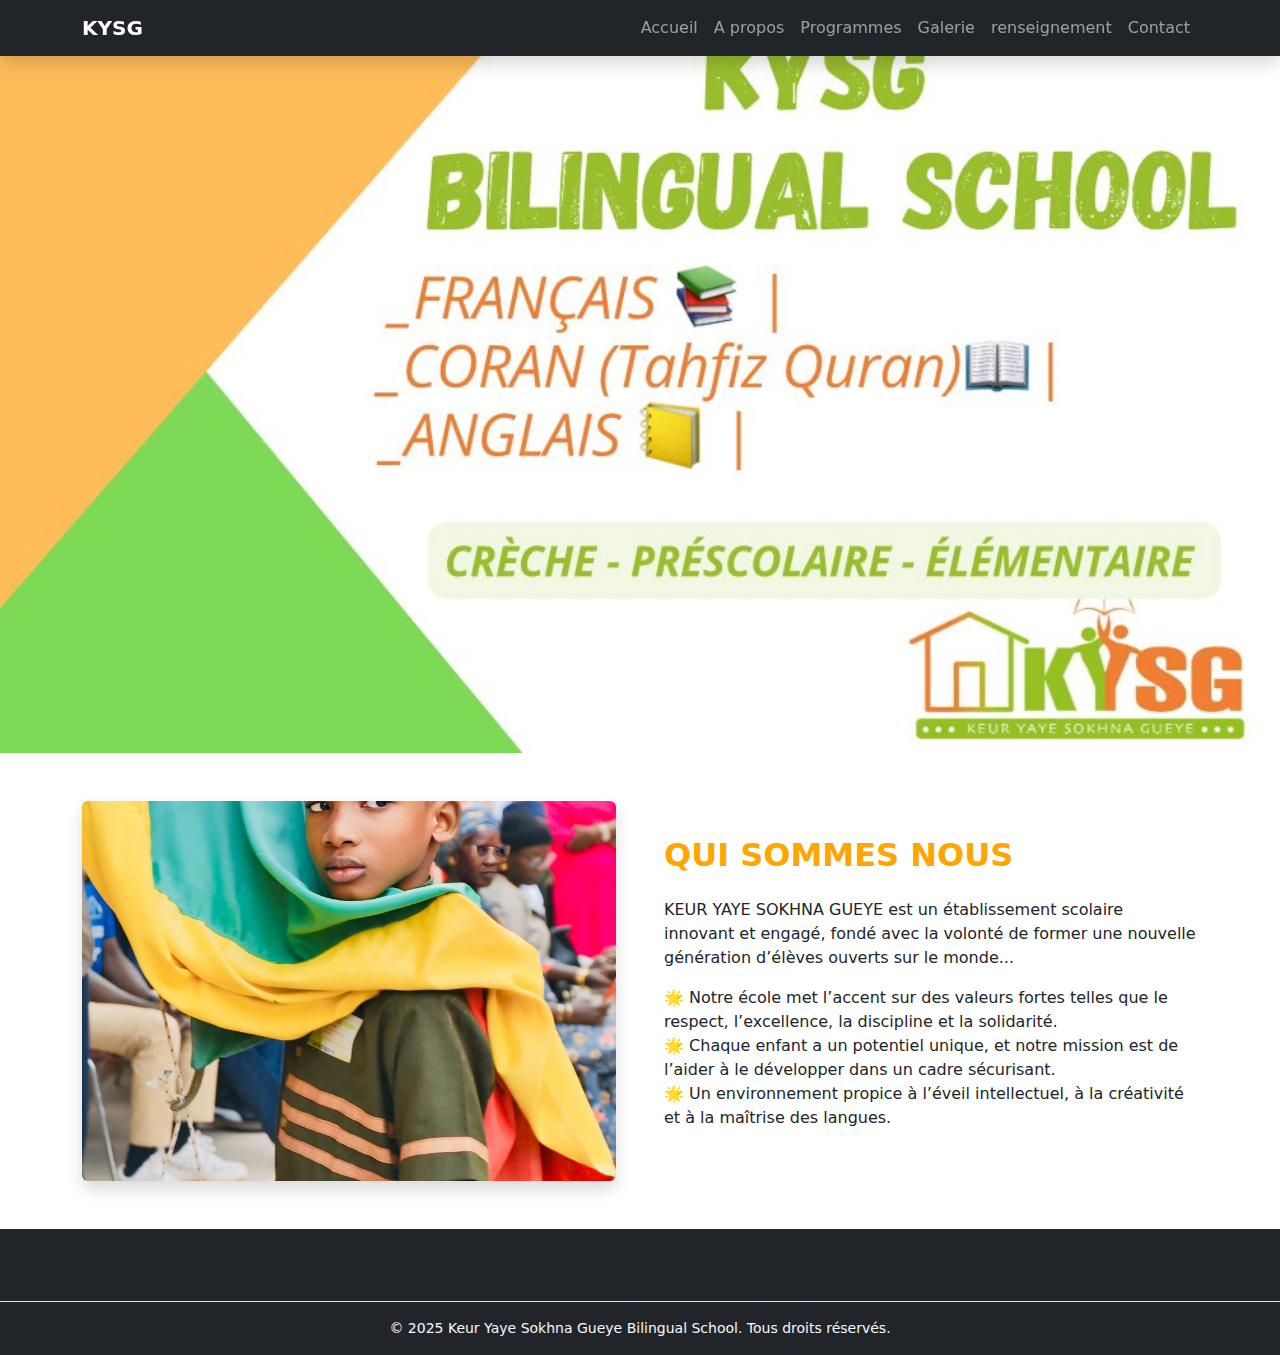
<file: A propos.html>
<!DOCTYPE html>
<html lang="fr">
<head>
  <meta charset="utf-8" />
  <meta name="viewport" content="width=device-width, initial-scale=1" />
  <title>Bootstrap Responsive Shell</title>

  <!-- Bootstrap 5 (CSS uniquement) -->
  <link href="https://cdn.jsdelivr.net/npm/bootstrap@5.3.3/dist/css/bootstrap.min.css" rel="stylesheet">
  <link rel="stylesheet" href="style.css">

  <!-- (Optionnel) Styles minimes pour voir les limites des conteneurs lors des tests -->
  <style>
    /* Supprime si tu veux 100% Bootstrap pur */
    /* .debug { outline: 1px dashed rgba(0,0,0,.15); } */
  </style>
</head>
<body>
<body>
<nav class="navbar navbar-expand-lg navbar-dark bg-dark fixed-top shadow">
  <div class="container">
    <a class="navbar-brand fw-bold" href="#">KYSG</a>
    <button class="navbar-toggler" type="button" data-bs-toggle="collapse" data-bs-target="#navbarNav">
      <span class="navbar-toggler-icon"></span>
    </button>

    <div class="collapse navbar-collapse" id="navbarNav">
      <ul class="navbar-nav ms-auto">
        <li class="nav-item">
          <a class="nav-link" href="index.html">Accueil</a>
        </li>
        <li class="nav-item">
          <a class="nav-link" href="A propos.html">A propos</a>
        </li>
        <li class="nav-item">
          <a class="nav-link" href="programmes.html">Programmes</a>
        </li>
        <li class="nav-item">
          <a class="nav-link" href="Galerie.html">Galerie</a>
        </li>
         <li class="nav-item">
          <a class="nav-link" href="renseignement.html">renseignement</a>
        </li>
        <li class="nav-item">
          <a class="nav-link" href="contactt.html">Contact</a>
        </li>
      </ul>
    </div>
  </div>
</nav>



  <!-- Hero Section avec Image -->
<section class="hero">
  <div class="hero-image">
    <img src="WhatsApp Image 2024-07-12 à 17.24.34_68da8d92.jpg" alt="KYSG Bilingual School" class="img-fluid w-100">
  </div>
</section>

<section class="py-5 bg-white" id="about">
  <div class="container">
    <div class="row align-items-center g-5">
      
      <!-- Colonne image -->
      <div class="col-lg-6" data-aos="fade-right">
        <div class="text-center text-lg-start">
          <img src="icone.jpg" alt="About us" class="img-fluid rounded shadow" style="max-height: 380px; width: 100%; object-fit: cover;">
        </div>
      </div>

      <!-- Colonne texte -->
     
      <div class="col-lg-6" data-aos="fade-left">
    
       <h2 class="fw-bold mb-4" style="color: orange;">QUI SOMMES NOUS</h2>

        <p>KEUR YAYE SOKHNA GUEYE  est un établissement scolaire innovant et engagé, fondé avec la volonté de former une nouvelle génération d’élèves ouverts sur le monde...</p>
        <ul class="list-unstyled">
          <li>🌟 Notre école met l’accent sur des valeurs fortes telles que le respect, l’excellence, la discipline et la solidarité.</li>
          <li>🌟 Chaque enfant a un potentiel unique, et notre mission est de l’aider à le développer dans un cadre sécurisant.</li>
          <li>🌟 Un environnement propice à l’éveil intellectuel, à la créativité et à la maîtrise des langues.</li>
        </ul>
        
      </div>

    </div>
  </div>
</section>

<!-- footer -->
<!-- FOOTER -->
<footer class="bg-dark text-light pt-5 pb-3">


      

    <!-- Copyright -->
    <div class="text-center mt-4 border-top pt-3">
      <p class="mb-0 small">© 2025 Keur Yaye Sokhna Gueye Bilingual School. Tous droits réservés.</p>
    </div>
  </div>
</footer>


  <!-- Bootstrap 5 (JS bundle = Popper inclus) -->
  <script src="https://cdn.jsdelivr.net/npm/bootstrap@5.3.3/dist/js/bootstrap.bundle.min.js"></script>
  
<script>
document.getElementById("whatsappForm").addEventListener("submit", function(e) {
    e.preventDefault(); // Empêche l'envoi classique

    // Récupération des valeurs
    const name = encodeURIComponent(document.getElementById("name").value);
    const email = encodeURIComponent(document.getElementById("email").value);
    const subject = encodeURIComponent(document.getElementById("subject").value);
    const message = encodeURIComponent(document.getElementById("message").value);

    // Numéro WhatsApp (avec code pays, ici exemple +221 pour Sénégal)
    const phoneNumber = "221781428402";

    // Construction du message
    const text = `Name: ${name}%0AEmail: ${email}%0ASubject: ${subject}%0AMessage: ${message}`;

    // Redirection vers WhatsApp
    window.open(`https://wa.me/${phoneNumber}?text=${text}`, "_blank");
});

</script>
<script src="https://unpkg.com/aos@2.3.4/dist/aos.js"></script>
<script>
  AOS.init({
    duration: 800,   // vitesse de l’animation
    once: true,      // une seule fois (évite les bugs mobile)
    easing: 'ease-in-out',
    disable: false   // animations aussi sur mobile
  });
</script>

  <!-- (Optionnel) Script perso si nécessaire -->
  <!-- <script>/* Ton JS ici */</script> -->
</body>
</html>
</file>
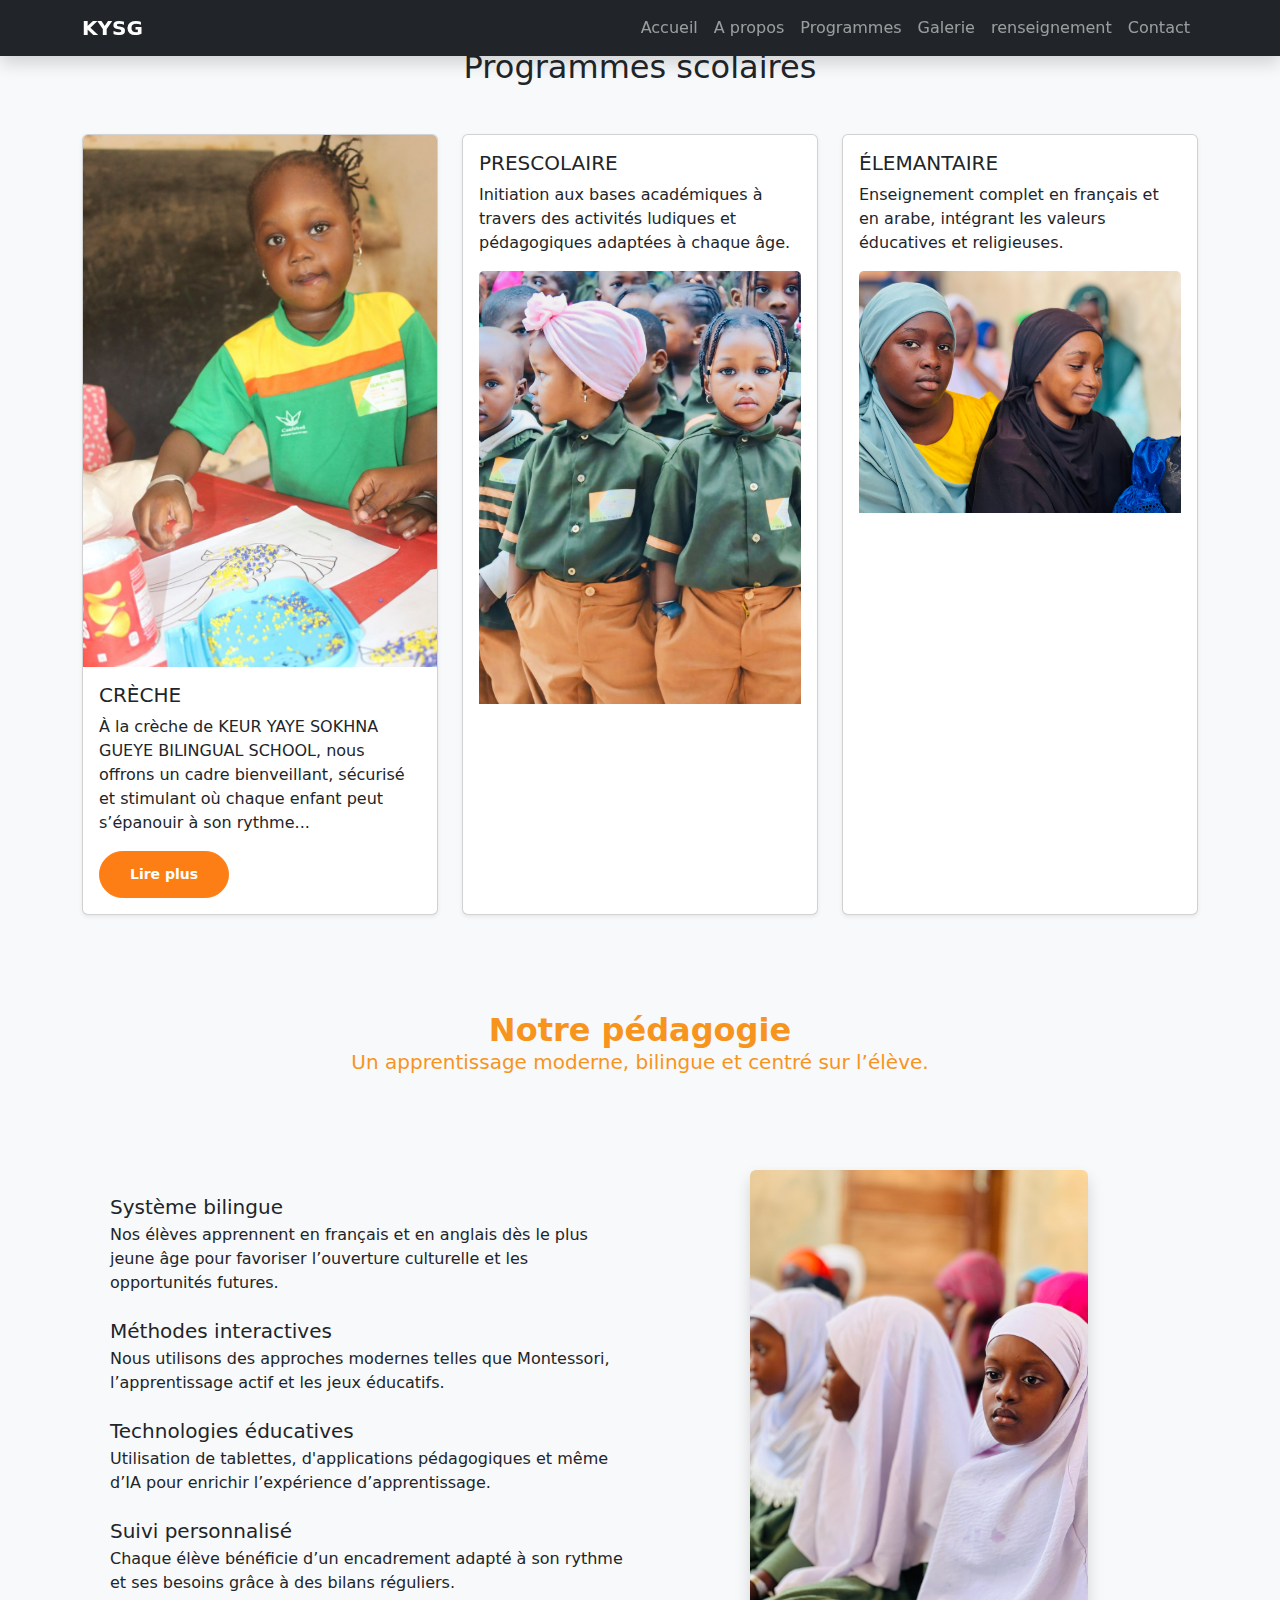
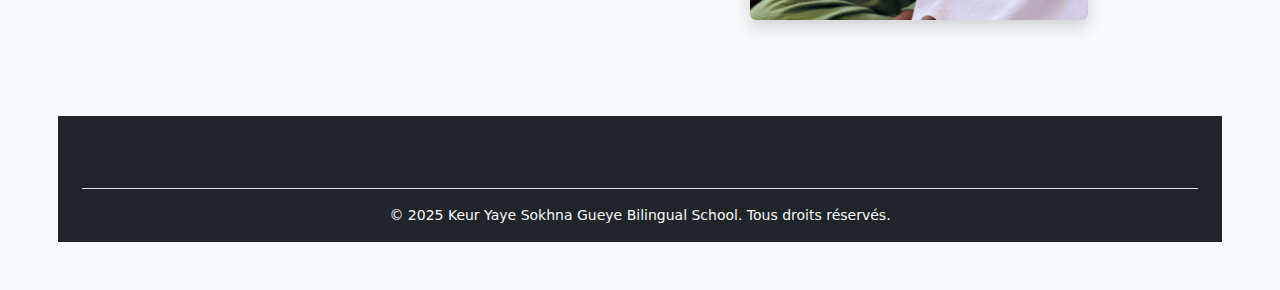
<file: programmes.html>
<!DOCTYPE html>
<html lang="fr">
<head>
  <meta charset="utf-8" />
  <meta name="viewport" content="width=device-width, initial-scale=1" />
  <title>Bootstrap Responsive Shell</title>

  <!-- Bootstrap 5 (CSS uniquement) -->
  <link href="https://cdn.jsdelivr.net/npm/bootstrap@5.3.3/dist/css/bootstrap.min.css" rel="stylesheet">
  <link rel="stylesheet" href="style.css">

  <!-- (Optionnel) Styles minimes pour voir les limites des conteneurs lors des tests -->
  <style>
    /* Supprime si tu veux 100% Bootstrap pur */
    /* .debug { outline: 1px dashed rgba(0,0,0,.15); } */
  </style>
</head>
<body>
<body>
<nav class="navbar navbar-expand-lg navbar-dark bg-dark fixed-top shadow">
  <div class="container">
    <a class="navbar-brand fw-bold" href="#">KYSG</a>
    <button class="navbar-toggler" type="button" data-bs-toggle="collapse" data-bs-target="#navbarNav">
      <span class="navbar-toggler-icon"></span>
    </button>

    <div class="collapse navbar-collapse" id="navbarNav">
      <ul class="navbar-nav ms-auto">
        <li class="nav-item">
          <a class="nav-link" href="index.html">Accueil</a>
        </li>
        <li class="nav-item">
          <a class="nav-link" href="A propos.html">A propos</a>
        </li>
        <li class="nav-item">
          <a class="nav-link" href="programmes.html">Programmes</a>
        </li>
        <li class="nav-item">
          <a class="nav-link" href="Galerie.html">Galerie</a>
        </li>
         <li class="nav-item">
          <a class="nav-link" href="renseignement.html">renseignement</a>
        </li>
        <li class="nav-item">
          <a class="nav-link" href="contactt.html">Contact</a>
        </li>
      </ul>
    </div>
  </div>
</nav>



  

<!-- SECTION PROGRAMMES SCOLAIRES -->
<section class="py-5 bg-light">
  <div class="container">
    <h2 class="text-center mb-5" data-aos="fade-down">Programmes scolaires</h2>
    <div class="row g-4">
      
     <!-- CRÈCHE -->
<div class="col-md-4" data-aos="flip-left" data-aos-delay="100">
  <div class="card shadow-sm h-100">
    <img src="WhatsApp Image 2025-08-15 à 19.35.32_2d1add97.jpg" class="card-img-top" alt="Crèche">
    <div class="card-body">
      <h5 class="card-title">CRÈCHE</h5>
      <p class="card-text">
        À la crèche de KEUR YAYE SOKHNA GUEYE BILINGUAL SCHOOL, nous offrons un cadre bienveillant,
        sécurisé et stimulant où chaque enfant peut s’épanouir à son rythme...
      </p>
      <button class="btn btn-primary btn-sm" data-bs-toggle="collapse" data-bs-target="#crecheDetails">
        Lire plus
      </button>
      <div id="crecheDetails" class="collapse mt-2">
        <p class="card-text small">
          Notre programme est conçu pour répondre aux besoins essentiels des tout-petits tout en 
          favorisant leur éveil, leur autonomie et leur socialisation.<br><br>
          • L’éveil sensoriel et moteur : jeux de manipulation, motricité libre...<br>
          • Le langage et la communication : comptines, histoires...<br>
          • La créativité : ateliers d’arts, jeux symboliques...<br>
          • La socialisation : activités en petits groupes...<br>
          • L’accompagnement de l’autonomie : apprentissage des gestes du quotidien.<br><br>
          Notre équipe éducative qualifiée veille à créer un environnement rassurant où chaque enfant 
          est respecté dans son individualité.<br><br>
          <strong>Objectif :</strong> favoriser l’éveil, la confiance et le bonheur des tout-petits.
        </p>
      </div>
    </div>
  </div>
</div>


      <!-- PRÉSCOLAIRE -->
      <div class="col-md-4" data-aos="flip-left" data-aos-delay="200">
        <div class="card shadow-sm h-100">
          <div class="card-body">
            <h5 class="card-title">PRESCOLAIRE</h5>
            <p class="card-text">Initiation aux bases académiques à travers des activités ludiques et pédagogiques adaptées à chaque âge.</p>
             <img src="prescolaire.jpg" class="card-img-top" alt="Préscolaire">
          </div>
        </div>
      </div>

      <!-- ÉLÉMENTAIRE -->
      <div class="col-md-4" data-aos="flip-left" data-aos-delay="300">
        <div class="card shadow-sm h-100">
                    <div class="card-body">
            <h5 class="card-title">ÉLEMANTAIRE</h5>
            <p class="card-text">Enseignement complet en français et en arabe, intégrant les valeurs éducatives et religieuses.</p>
            <img src="elementaire.jpg" class="card-img-top" alt="Élémentaire">
          </div>
        </div>
      </div>

    </div>
  </div>
</section>



<section id="history" class="py-5 bg-light">
  <section id="about" data-aos="fade-up">

  <div class="container">
    <div class="text-center mb-5">
      <h2 class="fw-bold" style="color: #f7941d;">Notre pédagogie 
      <p class="lead">Un apprentissage moderne, bilingue et centré sur l’élève.</p>
    </div>

    <div class="row align-items-center g-5">
      
      
      <!-- Colonne texte -->
       <!-- Notre pédagogie -->
<section id="about" class="py-5">
  <div class="container">
    <div class="row align-items-center">
      
      <!-- Colonne texte -->
      <div class="col-md-6">

        <!-- Système bilingue -->
        <div class="mb-4 d-flex">
          <i class="bi bi-globe2 fs-2 text-primary me-3"></i>
          <div>
            <h5 class="mb-1">Système bilingue</h5>
            <p class="mb-0">
              Nos élèves apprennent en français et en anglais dès le plus jeune âge pour favoriser l’ouverture culturelle et les opportunités futures.
            </p>
          </div>
        </div>

        <!-- Méthodes interactives -->
        <div class="mb-4 d-flex">
          <i class="bi bi-lightbulb fs-2 text-success me-3"></i>
          <div>
            <h5 class="mb-1">Méthodes interactives</h5>
            <p class="mb-0">
              Nous utilisons des approches modernes telles que Montessori, l’apprentissage actif et les jeux éducatifs.
            </p>
          </div>
        </div>

        <!-- Technologies éducatives -->
        <div class="mb-4 d-flex">
          <i class="bi bi-tablet fs-2 text-warning me-3"></i>
          <div>
            <h5 class="mb-1">Technologies éducatives</h5>
            <p class="mb-0">
              Utilisation de tablettes, d'applications pédagogiques et même d’IA pour enrichir l’expérience d’apprentissage.
            </p>
          </div>
        </div>

        <!-- Suivi personnalisé -->
        <div class="d-flex">
          <i class="bi bi-person-check fs-2 text-danger me-3"></i>
          <div>
            <h5 class="mb-1">Suivi personnalisé</h5>
            <p class="mb-0">
              Chaque élève bénéficie d’un encadrement adapté à son rythme et ses besoins grâce à des bilans réguliers.
            </p>
          </div>
        </div>
      </div>

      <!-- Colonne image -->
      <div class="col-md-6 text-center">
        <img src="IMG1.jpg" alt="Notre pédagogie" 
             class="img-fluid rounded shadow" style="max-height: 450px;">
      </div>

    </div>
  </div>
</section>





<!-- footer -->
<!-- FOOTER -->
<footer class="bg-dark text-light pt-5 pb-3">


      

    <!-- Copyright -->
    <div class="text-center mt-4 border-top pt-3">
      <p class="mb-0 small">© 2025 Keur Yaye Sokhna Gueye Bilingual School. Tous droits réservés.</p>
    </div>
  </div>
</footer>


  <!-- Bootstrap 5 (JS bundle = Popper inclus) -->
  <script src="https://cdn.jsdelivr.net/npm/bootstrap@5.3.3/dist/js/bootstrap.bundle.min.js"></script>
  
<script>
document.getElementById("whatsappForm").addEventListener("submit", function(e) {
    e.preventDefault(); // Empêche l'envoi classique

    // Récupération des valeurs
    const name = encodeURIComponent(document.getElementById("name").value);
    const email = encodeURIComponent(document.getElementById("email").value);
    const subject = encodeURIComponent(document.getElementById("subject").value);
    const message = encodeURIComponent(document.getElementById("message").value);

    // Numéro WhatsApp (avec code pays, ici exemple +221 pour Sénégal)
    const phoneNumber = "221781428402";

    // Construction du message
    const text = `Name: ${name}%0AEmail: ${email}%0ASubject: ${subject}%0AMessage: ${message}`;

    // Redirection vers WhatsApp
    window.open(`https://wa.me/${phoneNumber}?text=${text}`, "_blank");
});

</script>
<script src="https://unpkg.com/aos@2.3.4/dist/aos.js"></script>
<script>
  AOS.init({
    duration: 800,   // vitesse de l’animation
    once: true,      // une seule fois (évite les bugs mobile)
    easing: 'ease-in-out',
    disable: false   // animations aussi sur mobile
  });
</script>

  <!-- (Optionnel) Script perso si nécessaire -->
  <!-- <script>/* Ton JS ici */</script> -->
</body>
</html>
</file>
<file: style.css>
/* Custom colors */
:root {
  --bs-primary: #7ee041;
  --bs-warning: #ffbb00;
}

/* Hero section */
.hero {
  background: linear-gradient(to right, var(--bs-primary), #464443);
}

/* About section bullets */
.about-section li::before {
  content: "☉";
  position: absolute;
  left: 0;
  color: var(--bs-warning);
}

/* Read more link */
.read-more::after {
  content: " →";
}

/* Responsive adjustments */
@media (max-width: 768px) {
  .hero h2 {
    font-size: 2rem;
  }
  
  .navbar-nav {
    text-align: center;
  }
}

 .contact-section {
            padding: 80px 0;
            background-color: #f8f9fa;
        }
        
        .section-header {
            text-align: center;
            margin-bottom: 50px;
        }
        
        .section-header h2 {
            font-weight: 700;
            color: #2c3e50;
            position: relative;
            display: inline-block;
        }
        
        .section-header h2::after {
            content: "";
            display: block;
            width: 50px;
            height: 3px;
            background: #fd7e14;
            margin: 15px auto;
        }
        
        .section-header p {
            color: #6c757d;
            text-transform: uppercase;
            font-weight: 500;
            letter-spacing: 1px;
        }
        
        .contact-info {
            background: white;
            padding: 30px;
            border-radius: 8px;
            box-shadow: 0 0 20px rgba(0, 0, 0, 0.05);
            height: 100%;
        }
        
        .contact-info h3 {
            font-size: 20px;
            color: #2c3e50;
            margin-bottom: 20px;
        }
        
        .info-box {
            display: flex;
            align-items: flex-start;
            margin-bottom: 25px;
        }
        
        .info-icon {
            flex-shrink: 0;
            font-size: 24px;
            color: #fd7e14;
            margin-right: 20px;
            line-height: 1;
        }
        
        .info-content h4 {
            font-size: 18px;
            font-weight: 600;
            color: #2c3e50;
            margin-bottom: 5px;
        }
        
        .info-content p {
            color: #6c757d;
            margin-bottom: 0;
        }
        
        .contact-form {
            background: white;
            padding: 30px;
            border-radius: 8px;
            box-shadow: 0 0 20px rgba(0, 0, 0, 0.05);
        }
        
        .form-control {
            height: 48px;
            border-radius: 5px;
            border: 1px solid #e1e1e1;
            padding: 10px 15px;
            margin-bottom: 20px;
        }
        
        textarea.form-control {
            height: auto;
            min-height: 150px;
        }
        
        .btn-primary {
            background-color: #fd7e14;
            border-color: #fd7e14;
            padding: 12px 30px;
            font-weight: 600;
            border-radius: 50px;
        }
        
        .btn-primary:hover {
            background-color: #e66a00;
            border-color: #e66a00;
        }

        /* abonnement */
        
        .pricing-section {
            padding: 80px 0;
            background-color: #f8f9fa;
        }
        
        .section-header {
            text-align: center;
            margin-bottom: 50px;
        }
        
        .section-header h2 {
            font-weight: 700;
            color: #2c3e50;
            position: relative;
            display: inline-block;
        }
        
        .section-header h2::after {
            content: "";
            display: block;
            width: 50px;
            height: 3px;
            background: #fd7e14;
            margin: 15px auto;
        }
        
        .section-header p {
            color: #6c757d;
            text-transform: uppercase;
            font-weight: 500;
            letter-spacing: 1px;
            margin-bottom: 0;
        }
        
        .pricing-card {
            background: white;
            border-radius: 8px;
            box-shadow: 0 0 20px rgba(0, 0, 0, 0.05);
            padding: 40px 30px;
            text-align: center;
            height: 100%;
            transition: transform 0.3s ease, box-shadow 0.3s ease;
            border: 1px solid rgba(0, 0, 0, 0.05);
        }
        
        .pricing-card:hover {
            transform: translateY(-10px);
            box-shadow: 0 15px 30px rgba(0, 0, 0, 0.1);
        }
        
        .pricing-title {
            font-size: 24px;
            font-weight: 700;
            color: #2c3e50;
            margin-bottom: 20px;
        }
        
        .pricing-price {
            font-size: 36px;
            font-weight: 700;
            color: #fd7e14;
            margin-bottom: 25px;
        }
        
        .pricing-price span {
            font-size: 16px;
            color: #6c757d;
        }
        
        .pricing-features {
            list-style: none;
            padding: 0;
            margin-bottom: 30px;
        }
        
        .pricing-features li {
            padding: 8px 0;
            color: #6c757d;
            border-bottom: 1px solid rgba(0, 0, 0, 0.05);
        }
        
        .pricing-features li:last-child {
            border-bottom: none;
        }
        
        .pricing-btn {
            background-color: #fd7e14;
            border-color: #fd7e14;
            color: white;
            padding: 10px 30px;
            font-weight: 600;
            border-radius: 50px;
            transition: all 0.3s ease;
        }
        
        .pricing-btn:hover {
            background-color: #e66a00;
            border-color: #e66a00;
            color: white;
        }
        
        .recommended {
            border-top: 4px solid #fd7e14;
            position: relative;
        }

        #mes-réalisations {
    text-align: center;
    padding: 50px 20px;
    background-color: #f8f8f8;
}
</file>
